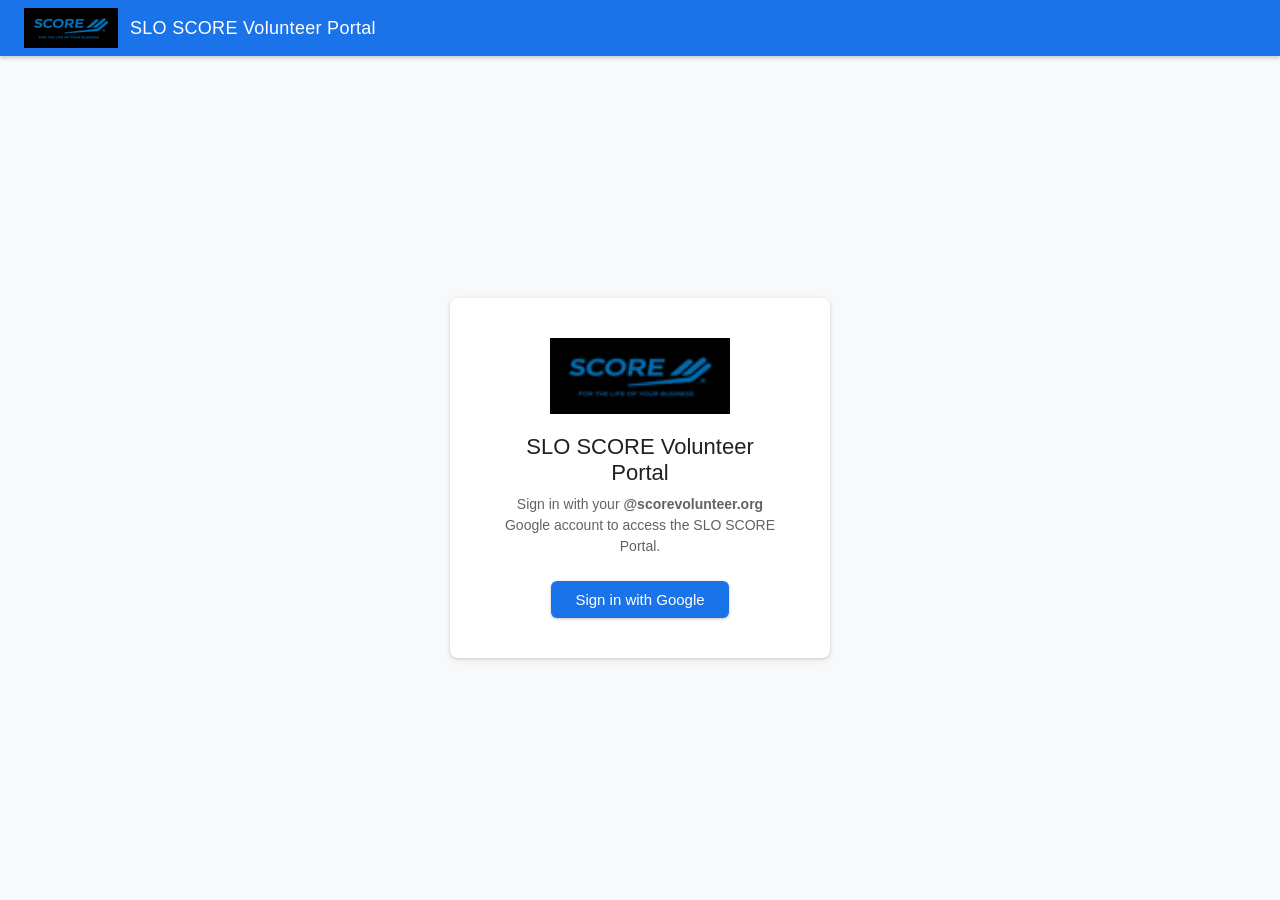
<file: index.html>
<!DOCTYPE html>
<html lang="en">
<head>
  <meta charset="UTF-8" />
  <meta name="viewport" content="width=device-width, initial-scale=1.0" />
  <title>SLO SCORE Volunteer Portal</title>
  <link rel="stylesheet" href="css/styles.css" />
</head>
<body>

  <!-- ── HEADER ──────────────────────────────────────────────────────────── -->
  <header>
    <div class="header-left" style="display:flex;flex-direction:row;align-items:center;gap:12px;">
      <img src="images/SCORE_Logo_94x40.png" alt="SCORE Logo" class="header-logo" />
      <h1>SLO SCORE Volunteer Portal</h1>
    </div>
    <div class="header-right" id="app-header-controls" style="display:none">
      <span id="user-email"></span>
      <button id="refresh-btn">Refresh</button>
      <button id="signout-btn">Sign Out</button>
    </div>
  </header>

  <!-- ── ACCESS DENIED SCREEN ───────────────────────────────────────────── -->
  <div id="access-denied-screen" class="hidden">
    <div class="login-card">
      <img src="images/SCORE_Logo_94x40.png" alt="SCORE Logo" class="login-logo" />
      <h2>Access Denied</h2>
      <p>Sorry, you do not have access to this website.</p>
    </div>
  </div>

  <!-- ── LOGIN SCREEN ────────────────────────────────────────────────────── -->
  <div id="login-screen">
    <div class="login-card">
      <img src="images/SCORE_Logo_94x40.png" alt="SCORE Logo" class="login-logo" />
      <h2>SLO SCORE Volunteer Portal</h2>
      <p>Sign in with your <strong>@scorevolunteer.org</strong> Google account to access the SLO SCORE Portal.</p>
      <button id="signin-btn">Sign in with Google</button>
    </div>
    <div id="auth-error" class="hidden"></div>
  </div>

  <!-- ── APP SCREEN ──────────────────────────────────────────────────────── -->
  <div id="app-screen" class="hidden">

    <!-- Tab bar -->
    <nav class="tab-bar">
      <button class="tab-btn active" data-tab="dashboard">My Dashboard</button>
      <button class="tab-btn" data-tab="clients">SCORE Clients</button>
      <button class="tab-btn" data-tab="mentor-calendar">Mentor Calendar</button>
      <button class="tab-btn" data-tab="mentor-info">Mentor Information</button>
      <button class="tab-btn" data-tab="client-meetings">Client Meetings</button>
      <button class="tab-btn hidden" data-tab="administration">Administration</button>
    </nav>

    <!-- ── TAB: DASHBOARD ─────────────────────────────────────────────── -->
    <div class="tab-panel" data-tab="dashboard">

      <div id="dashboard-error" class="hidden data-error-msg"></div>

      <div id="dashboard-loading">
        <div class="spinner"></div>
        <span>Loading dashboard…</span>
      </div>

      <div id="dashboard-content" class="hidden">

        <section class="dashboard-section">
          <h2>Upcoming Score Meetings</h2>
          <table class="dashboard-table">
            <thead>
              <tr><th>Date</th><th>Time</th><th>Subject</th><th>Invitees</th></tr>
            </thead>
            <tbody id="dashboard-meetings-body"></tbody>
          </table>
        </section>

        <section class="dashboard-section">
          <h2>My Lead Mentor Clients</h2>
          <table class="dashboard-table">
            <thead>
              <tr><th>Name</th><th>Email</th><th>Date Submitted</th><th></th></tr>
            </thead>
            <tbody id="dashboard-clients-body"></tbody>
          </table>
        </section>

        <section class="dashboard-section">
          <h2>Weeks Marked Unavailable</h2>
          <ul id="dashboard-unavailable-list" class="dashboard-unavail-list"></ul>
        </section>

      </div>

    </div>

    <!-- ── TAB: SCORE CLIENTS ─────────────────────────────────────────── -->
    <div class="tab-panel hidden" data-tab="clients">

      <div class="toolbar">
        <div id="filter-bar"></div>
        <div id="add-client-controls" class="hidden">
          <button id="add-client-btn">Add Client</button>
          <button id="commit-client-btn" class="hidden">✓</button>
          <button id="cancel-client-btn" class="hidden">✗</button>
        </div>
      </div>

      <div id="data-error" class="hidden"></div>

      <div id="loading" class="hidden">
        <div class="spinner"></div>
        <span>Loading client data…</span>
      </div>

      <div id="table-wrap" class="hidden">
        <div class="table-meta">
          <span id="row-count"></span>
        </div>
        <table id="data-table"></table>
      </div>

    </div>

    <!-- ── TAB: MENTOR INFORMATION ───────────────────────────────────── -->
    <div class="tab-panel hidden" data-tab="mentor-info">

      <!-- Sticky search header -->
      <div class="mi-sticky-header">
        <div class="mi-search-wrap">
          <span class="mi-search-icon">🔍</span>
          <input type="text" id="mentor-info-search"
            placeholder="Start typing a name or text from the mentor bios to search"
            class="mi-search-input" />
        </div>
        <div class="mi-toolbar">
          <span id="mentor-info-count" class="mi-count"></span>
        </div>
      </div>

      <div id="mentor-info-error" class="hidden data-error-msg"></div>

      <div id="mentor-info-loading" class="hidden">
        <div class="spinner"></div>
        <span>Loading mentor information…</span>
      </div>

      <div id="mentor-info-grid" class="mi-grid"></div>

    </div>

<!-- ── TAB: CLIENT MEETINGS ───────────────────────────────────────── -->
    <div class="tab-panel hidden" data-tab="client-meetings">

      <div id="cm-error" class="hidden data-error-msg"></div>

      <div id="cm-loading" class="hidden">
        <div class="spinner"></div>
        <span>Loading client meetings…</span>
      </div>

      <div id="cm-table-wrap" class="hidden">
        <table id="cm-table"></table>
      </div>

    </div>

    <!-- ── TAB: MENTOR CALENDAR ───────────────────────────────────────── -->
    <div class="tab-panel hidden" data-tab="mentor-calendar">

      <div id="mentor-error" class="hidden data-error-msg"></div>

      <div id="mentor-loading">
        <div class="spinner"></div>
        <span>Loading mentor data…</span>
      </div>

      <div id="mentor-table-wrap" class="hidden">
        <table id="mentor-table"></table>
      </div>

    </div>

    <!-- ── TAB: ADMINISTRATION ────────────────────────────────────────── -->
    <div class="tab-panel hidden" data-tab="administration">

      <div id="admin-error" class="hidden data-error-msg"></div>

      <div id="admin-loading" class="hidden">
        <div class="spinner"></div>
        <span>Loading administration data…</span>
      </div>

      <div id="admin-content" class="hidden">

        <section class="admin-section">
          <div class="admin-section-header">
            <h2 class="admin-section-title">Mentor</h2>
            <div class="mi-search-wrap">
              <span class="mi-search-icon">🔍</span>
              <input type="text" id="admin-mentor-search"
                placeholder="Search by name, email, or phone"
                class="mi-search-input" />
            </div>
            <span id="admin-mentor-count" class="mi-count"></span>
          </div>
          <div id="admin-mentor-list" class="admin-mentor-list"></div>
        </section>

        <section class="admin-section admin-section-client">
          <div class="admin-section-header">
            <h2 class="admin-section-title">Client</h2>
            <div class="mi-search-wrap">
              <span class="mi-search-icon">🔍</span>
              <input type="text" id="admin-client-search"
                placeholder="Search by name, email, or phone"
                class="mi-search-input" />
            </div>
            <span id="admin-client-count" class="mi-count"></span>
          </div>
          <div id="admin-client-list" class="admin-mentor-list"></div>
        </section>

      </div>

    </div>

  </div>

  <!-- ── SCRIPTS ─────────────────────────────────────────────────────────── -->
  <script src="js/auth.js"></script>
  <script src="js/sheets.js"></script>
  <script src="js/table.js"></script>
  <script src="js/mentor.js"></script>
  <script src="js/mentor-info.js"></script>
  <script src="js/client-meetings.js"></script>
  <script src="js/dashboard.js"></script>
  <script src="js/admin.js"></script>
  <script src="js/app.js"></script>
  <script src="https://accounts.google.com/gsi/client" onload="initApp()" async defer></script>

  <script>
    // Show header controls once app screen is visible
    const appScreen = document.getElementById('app-screen');
    const headerControls = document.getElementById('app-header-controls');
    const observer = new MutationObserver(() => {
      headerControls.style.display = appScreen.classList.contains('hidden') ? 'none' : 'flex';
    });
    observer.observe(appScreen, { attributes: true, attributeFilter: ['class'] });
  </script>

</body>
</html>
</file>
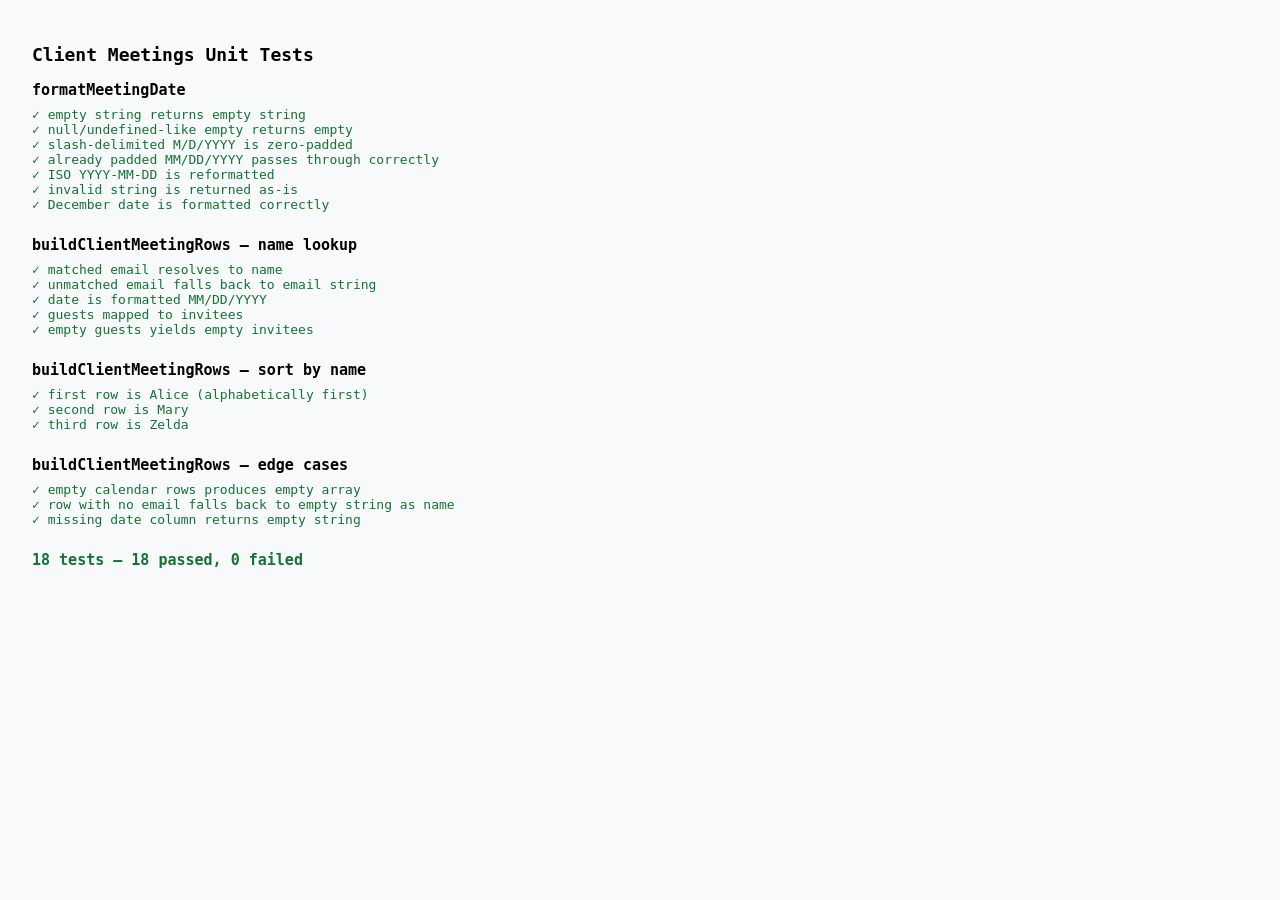
<file: tests/client-meetings.test.html>
<!DOCTYPE html>
<html lang="en">
<head>
  <meta charset="UTF-8" />
  <title>Client Meetings — Unit Tests</title>
  <style>
    body { font-family: monospace; padding: 24px; background: #f8f9fa; }
    h1 { font-size: 18px; margin-bottom: 16px; }
    .suite { margin-bottom: 24px; }
    .suite-name { font-weight: bold; font-size: 15px; margin-bottom: 8px; }
    .pass { color: #137333; }
    .fail { color: #d93025; }
    .summary { margin-top: 24px; font-size: 15px; font-weight: bold; }
  </style>
</head>
<body>
<h1>Client Meetings Unit Tests</h1>
<div id="results"></div>

<script>
// ─── INLINE COPIES OF PURE FUNCTIONS UNDER TEST ───────────────────────────────

function formatMeetingDate(value) {
  if (!value) return '';
  const d = new Date(value);
  if (isNaN(d.getTime())) return value;
  const mm = String(d.getMonth() + 1).padStart(2, '0');
  const dd = String(d.getDate()).padStart(2, '0');
  const yyyy = d.getFullYear();
  return `${mm}/${dd}/${yyyy}`;
}

function buildClientMeetingRows(calendarRows, calendarHeaders, nameByEmail) {
  const emailHeader   = calendarHeaders.find(h => h.toLowerCase().trim() === 'email');
  const dateHeader    = calendarHeaders.find(h => h.toLowerCase().trim() === 'date');
  const timeHeader    = calendarHeaders.find(h => h.toLowerCase().trim() === 'time');
  const subjectHeader = calendarHeaders.find(h => h.toLowerCase().trim() === 'subject');
  const guestsHeader  = calendarHeaders.find(h => h.toLowerCase().trim() === 'guests');

  const rows = calendarRows.map(row => {
    const email = emailHeader ? (row[emailHeader] || '').toLowerCase().trim() : '';
    return {
      name:     nameByEmail[email] || email,
      date:     formatMeetingDate(dateHeader    ? row[dateHeader]    : ''),
      time:     timeHeader    ? (row[timeHeader]    || '') : '',
      subject:  subjectHeader ? (row[subjectHeader] || '') : '',
      invitees: guestsHeader  ? (row[guestsHeader]  || '') : ''
    };
  });

  rows.sort((a, b) => a.name.localeCompare(b.name));
  return rows;
}

// ─── MINIMAL TEST HARNESS ─────────────────────────────────────────────────────
let passed = 0;
let failed = 0;
const results = document.getElementById('results');

function suite(name, fn) {
  const div = document.createElement('div');
  div.className = 'suite';
  const title = document.createElement('div');
  title.className = 'suite-name';
  title.textContent = name;
  div.appendChild(title);
  const container = { el: div };
  fn(container);
  results.appendChild(div);
}

function test(ctx, label, actual, expected) {
  const ok = JSON.stringify(actual) === JSON.stringify(expected);
  const line = document.createElement('div');
  line.className = ok ? 'pass' : 'fail';
  line.textContent = (ok ? '✓ ' : '✗ ') + label +
    (ok ? '' : `\n  expected: ${JSON.stringify(expected)}\n  got:      ${JSON.stringify(actual)}`);
  ctx.el.appendChild(line);
  ok ? passed++ : failed++;
}

// ─── SUITE: formatMeetingDate ─────────────────────────────────────────────────
suite('formatMeetingDate', ctx => {
  test(ctx, 'empty string returns empty string',
    formatMeetingDate(''), '');

  test(ctx, 'null/undefined-like empty returns empty',
    formatMeetingDate(null), '');

  test(ctx, 'slash-delimited M/D/YYYY is zero-padded',
    formatMeetingDate('5/7/2026'), '05/07/2026');

  test(ctx, 'already padded MM/DD/YYYY passes through correctly',
    formatMeetingDate('05/31/2026'), '05/31/2026');

  test(ctx, 'ISO YYYY-MM-DD is reformatted',
    formatMeetingDate('2026-06-07'), '06/07/2026');

  test(ctx, 'invalid string is returned as-is',
    formatMeetingDate('not a date'), 'not a date');

  test(ctx, 'December date is formatted correctly',
    formatMeetingDate('12/31/2026'), '12/31/2026');
});

// ─── SUITE: buildClientMeetingRows — name lookup ──────────────────────────────
suite('buildClientMeetingRows — name lookup', ctx => {
  const headers = ['Email', 'Date', 'Time', 'Subject', 'Guests'];
  const nameByEmail = { 'alice@example.com': 'Alice Smith', 'bob@example.com': 'Bob Jones' };

  const rows = buildClientMeetingRows([
    { Email: 'alice@example.com', Date: '6/1/2026', Time: '10:00 AM', Subject: 'Q2 Review', Guests: 'guest1@x.com' },
    { Email: 'UNKNOWN@example.com', Date: '6/2/2026', Time: '11:00 AM', Subject: 'Intro', Guests: '' }
  ], headers, nameByEmail);

  test(ctx, 'matched email resolves to name',
    rows.find(r => r.subject === 'Q2 Review').name, 'Alice Smith');

  test(ctx, 'unmatched email falls back to email string',
    rows.find(r => r.subject === 'Intro').name, 'unknown@example.com');

  test(ctx, 'date is formatted MM/DD/YYYY',
    rows.find(r => r.subject === 'Q2 Review').date, '06/01/2026');

  test(ctx, 'guests mapped to invitees',
    rows.find(r => r.subject === 'Q2 Review').invitees, 'guest1@x.com');

  test(ctx, 'empty guests yields empty invitees',
    rows.find(r => r.subject === 'Intro').invitees, '');
});

// ─── SUITE: buildClientMeetingRows — sorting ──────────────────────────────────
suite('buildClientMeetingRows — sort by name', ctx => {
  const headers = ['Email', 'Date', 'Time', 'Subject', 'Guests'];
  const nameByEmail = {
    'z@example.com': 'Zelda',
    'a@example.com': 'Alice',
    'm@example.com': 'Mary'
  };

  const rows = buildClientMeetingRows([
    { Email: 'z@example.com', Date: '', Time: '', Subject: '', Guests: '' },
    { Email: 'a@example.com', Date: '', Time: '', Subject: '', Guests: '' },
    { Email: 'm@example.com', Date: '', Time: '', Subject: '', Guests: '' }
  ], headers, nameByEmail);

  test(ctx, 'first row is Alice (alphabetically first)',
    rows[0].name, 'Alice');

  test(ctx, 'second row is Mary',
    rows[1].name, 'Mary');

  test(ctx, 'third row is Zelda',
    rows[2].name, 'Zelda');
});

// ─── SUITE: buildClientMeetingRows — empty input ──────────────────────────────
suite('buildClientMeetingRows — edge cases', ctx => {
  test(ctx, 'empty calendar rows produces empty array',
    buildClientMeetingRows([], ['Email', 'Date', 'Time', 'Subject', 'Guests'], {}), []);

  const headers = ['Email', 'Date', 'Time', 'Subject', 'Guests'];
  const rows = buildClientMeetingRows([
    { Email: '', Date: '', Time: '', Subject: '', Guests: '' }
  ], headers, {});

  test(ctx, 'row with no email falls back to empty string as name',
    rows[0].name, '');

  test(ctx, 'missing date column returns empty string',
    buildClientMeetingRows(
      [{ Email: 'x@y.com' }],
      ['Email'],
      {}
    )[0].date, '');
});

// ─── SUMMARY ──────────────────────────────────────────────────────────────────
const summary = document.createElement('div');
summary.className = 'summary';
summary.style.color = failed === 0 ? '#137333' : '#d93025';
summary.textContent = `${passed + failed} tests — ${passed} passed, ${failed} failed`;
results.appendChild(summary);
</script>
</body>
</html>
</file>
<file: css/styles.css>
/* ─── RESET & BASE ─────────────────────────────────────────────────────────── */
*, *::before, *::after { box-sizing: border-box; margin: 0; padding: 0; }

body {
  font-family: 'Google Sans', Roboto, Arial, sans-serif;
  font-size: 16px;
  background: #f8f9fa;
  color: #202124;
  min-height: 100vh;
}

.hidden { display: none !important; }

/* ─── HEADER ───────────────────────────────────────────────────────────────── */
header {
  background: #1a73e8;
  color: #fff;
  padding: 0 24px;
  height: 56px;
  display: flex;
  align-items: center;
  justify-content: space-between;
  box-shadow: 0 2px 4px rgba(0,0,0,.2);
  position: sticky;
  top: 0;
  z-index: 100;
}

header h1 {
  font-size: 18px;
  font-weight: 500;
  letter-spacing: .3px;
  white-space: nowrap;
  margin: 0;
}

.header-left {
  display: flex;
  flex-direction: row;
  align-items: center;
  gap: 12px;
}

.header-logo {
  height: 40px;
  width: 94px;
  object-fit: contain;
  flex-shrink: 0;
}

.header-right {
  display: flex;
  align-items: center;
  gap: 12px;
}

#user-email {
  font-size: 13px;
  opacity: .9;
}

/* ─── BUTTONS ──────────────────────────────────────────────────────────────── */
button {
  cursor: pointer;
  border: none;
  border-radius: 4px;
  font-size: 14px;
  font-family: inherit;
  padding: 8px 16px;
  transition: background .15s, box-shadow .15s;
}

#signin-btn {
  background: #1a73e8;
  color: #fff;
  font-size: 15px;
  padding: 10px 24px;
  border-radius: 6px;
  box-shadow: 0 1px 3px rgba(0,0,0,.25);
}

#signin-btn:hover { background: #1558b0; box-shadow: 0 2px 6px rgba(0,0,0,.3); }

#signout-btn {
  background: rgba(255,255,255,.15);
  color: #fff;
  border: 1px solid rgba(255,255,255,.4);
  font-size: 13px;
  padding: 6px 14px;
}
#signout-btn:hover { background: rgba(255,255,255,.25); }

#refresh-btn {
  background: #fff;
  color: #1a73e8;
  border: 1px solid #dadce0;
  font-size: 13px;
  padding: 6px 14px;
}
#refresh-btn:hover { background: #e8f0fe; }

#clear-filters {
  background: #fff;
  color: #5f6368;
  border: 1px solid #dadce0;
  font-size: 13px;
  padding: 6px 14px;
  align-self: flex-end;
  white-space: nowrap;
}
#clear-filters:hover { background: #f1f3f4; }

#add-client-controls {
  display: flex;
  gap: 8px;
  align-items: center;
}

#add-client-btn {
  background: #2CF282;
  color: #202124;
  font-size: 13px;
  padding: 6px 14px;
}
#add-client-btn:hover { background: #1fd970; }

#commit-client-btn {
  background: #137333;
  color: #fff;
  font-size: 15px;
  font-weight: 700;
  padding: 4px 10px;
}
#commit-client-btn:hover:not(:disabled) { background: #0d5226; }

#cancel-client-btn {
  background: #e53935;
  color: #fff;
  font-size: 15px;
  font-weight: 700;
  padding: 4px 10px;
}
#cancel-client-btn:hover:not(:disabled) { background: #b71c1c; }

#commit-client-btn:disabled,
#cancel-client-btn:disabled { opacity: 0.6; cursor: wait; }

/* ─── ADD CLIENT EDITABLE ROW ──────────────────────────────────────────────── */
.new-client-row td {
  background: #e8f0fe;
  padding: 4px;
}

.new-client-input {
  width: 100%;
  box-sizing: border-box;
  border: 1px solid #dadce0;
  border-radius: 4px;
  padding: 4px 6px;
  font-size: 13px;
  font-family: inherit;
}

.new-client-input:focus {
  outline: none;
  border-color: #1a73e8;
  box-shadow: 0 0 0 2px rgba(26,115,232,.2);
}

.new-client-input.input-error {
  border-color: #d93025;
  background: #fce8e6;
}

/* ─── LOGIN SCREEN ─────────────────────────────────────────────────────────── */
#login-screen {
  display: flex;
  flex-direction: column;
  align-items: center;
  justify-content: center;
  min-height: calc(100vh - 56px);
  gap: 16px;
}

.login-card {
  background: #fff;
  border-radius: 8px;
  box-shadow: 0 1px 3px rgba(0,0,0,.12), 0 2px 8px rgba(0,0,0,.08);
  padding: 40px 48px;
  text-align: center;
  max-width: 380px;
  width: 90%;
}

.login-logo {
  width: 180px;
  height: auto;
  object-fit: contain;
  margin-bottom: 16px;
}

.login-card h2 {
  font-size: 22px;
  font-weight: 500;
  margin-bottom: 8px;
}

.login-card p {
  color: #5f6368;
  margin-bottom: 24px;
  font-size: 14px;
  line-height: 1.5;
}

#auth-error {
  color: #c5221f;
  font-size: 13px;
  max-width: 380px;
  width: 90%;
  text-align: center;
  background: #fce8e6;
  border-radius: 4px;
  padding: 8px 12px;
}

/* ─── APP SCREEN ───────────────────────────────────────────────────────────── */
#app-screen {
  display: flex;
  flex-direction: column;
  height: calc(100vh - 56px);
}

/* ─── TAB BAR ──────────────────────────────────────────────────────────────── */
.tab-bar {
  display: flex;
  background: #fff;
  border-bottom: 2px solid #e0e0e0;
  padding: 0 24px;
  gap: 0;
  flex-shrink: 0;
}

.tab-btn {
  background: none;
  border: 1px solid transparent;
  border-radius: 4px 4px 0 0;
  color: #aaa;
  font-size: 22px;
  font-weight: 500;
  padding: 10px 20px;
  margin-bottom: -2px;
  cursor: pointer;
  transition: color .15s, background .15s;
  white-space: nowrap;
}

.tab-btn:hover { color: #666; }

.tab-btn.active {
  background: #F0ED2D;
  color: #202124;
  border-color: #ccc;
  border-bottom-color: #F0ED2D;
}

/* ─── TAB PANELS ───────────────────────────────────────────────────────────── */
.tab-panel {
  display: flex;
  flex-direction: column;
  flex: 1;
  overflow: hidden;
}

.tab-panel[data-tab="mentor-info"],
.tab-panel[data-tab="administration"] {
  overflow-y: auto;
  overflow-x: hidden;
}

/* ─── TOOLBAR ──────────────────────────────────────────────────────────────── */
.toolbar {
  background: #fff;
  border-bottom: 1px solid #e0e0e0;
  padding: 12px 24px;
  display: flex;
  align-items: flex-end;
  gap: 8px;
  flex-wrap: wrap;
}

/* ─── FILTER BAR ───────────────────────────────────────────────────────────── */
#filter-bar {
  display: flex;
  gap: 12px;
  flex-wrap: wrap;
  align-items: flex-end;
  flex: 1;
}

.filter-group {
  display: flex;
  flex-direction: column;
  gap: 4px;
}

.filter-group label {
  font-size: 11px;
  color: #30525C;
  text-transform: uppercase;
  letter-spacing: .4px;
  font-weight: 500;
}

.filter-group input {
  border: 1px solid #30525C;
  border-radius: 4px;
  padding: 6px 10px;
  font-size: 13px;
  font-family: inherit;
  color: #30525C;
  width: 160px;
  outline: none;
  transition: border-color .15s, box-shadow .15s;
}

.filter-group input:focus {
  border-color: #30525C;
  box-shadow: 0 0 0 2px rgba(48,82,92,.2);
}

/* ─── TABLE AREA ───────────────────────────────────────────────────────────── */
#table-wrap {
  flex: 1;
  overflow: auto;
  padding: 0 24px 16px;
}

.table-meta {
  display: flex;
  justify-content: center;
  font-size: 18px;
  color: #090201;
  font-weight: bold;
  padding-top: 8px;
  margin-bottom: 8px;
}

#data-table {
  width: 100%;
  border-collapse: collapse;
  background: #fff;
  box-shadow: 0 1px 3px rgba(0,0,0,.1);
  font-size: 15px;
}

#data-table thead th {
  background: #1a73e8;
  color: #fff;
  padding: 10px 12px;
  text-align: left;
  font-weight: 500;
  font-size: 18px;
  white-space: normal;
  position: sticky;
  top: 0;
  z-index: 10;
}

#data-table thead th:first-child { border-radius: 6px 0 0 0; }
#data-table thead th:last-child  { border-radius: 0 6px 0 0; }

#data-table tbody td {
  padding: 8px 12px;
  border-bottom: 1px solid #f1f3f4;
  vertical-align: top;
  white-space: nowrap;
  max-width: 260px;
  overflow: hidden;
  text-overflow: ellipsis;
}

.row-even { background: #fff; }
.row-odd  { background: #f8f9fa; }

#data-table tbody tr:hover { background: #e8f0fe; }

/* Read-more cells (Client Request, Response) */
#data-table tbody td.cell-expandable {
  white-space: normal;
  overflow: visible;
  text-overflow: unset;
  max-width: 260px;
  min-width: 160px;
}

.cell-expandable .cell-text {
  display: -webkit-box;
  -webkit-line-clamp: 2;
  -webkit-box-orient: vertical;
  overflow: hidden;
}

#data-table tbody td.cell-expandable.expanded .cell-text {
  display: block;
  overflow: visible;
  -webkit-line-clamp: unset;
}

/* Get Mentor button (Administration > Clients tab) */
.get-mentor-btn {
  background: #4A3FDE;
  color: #fff;
  border: none;
  border-radius: 4px;
  font-size: 13px;
  font-weight: 600;
  padding: 4px 10px;
  cursor: pointer;
  flex-shrink: 0;
}

.get-mentor-btn:hover { background: #3a30c0; }
.get-mentor-btn:disabled { opacity: 0.6; cursor: wait; }

.get-mentor-error {
  display: block;
  margin-top: 5px;
  font-size: 11px;
  color: #c5221f;
  word-break: break-word;
}

@keyframes flash {
  0%, 100% { opacity: 1; }
  50%       { opacity: 0.2; }
}

.flashing {
  animation: flash 0.8s ease-in-out infinite;
}

.read-more-btn {
  display: inline-block;
  margin-top: 4px;
  font-size: 11px;
  color: #09A1A1;
  cursor: pointer;
  background: none;
  border: none;
  padding: 0;
  font-family: inherit;
}

.read-more-btn:hover {
  text-decoration: underline;
}

.no-results {
  text-align: center;
  color: #5f6368;
  padding: 32px !important;
}

/* ─── LOADING & ERRORS ─────────────────────────────────────────────────────── */
#loading {
  display: flex;
  align-items: center;
  justify-content: center;
  flex: 1;
  flex-direction: column;
  gap: 16px;
  color: #5f6368;
}

.spinner {
  width: 36px;
  height: 36px;
  border: 3px solid #dadce0;
  border-top-color: #1a73e8;
  border-radius: 50%;
  animation: spin .8s linear infinite;
}

@keyframes spin { to { transform: rotate(360deg); } }

#data-error {
  background: #fce8e6;
  color: #c5221f;
  border-radius: 4px;
  padding: 10px 16px;
  margin: 16px 24px 0;
  font-size: 13px;
}

/* ─── MENTOR INFORMATION TAB ───────────────────────────────────────────────── */

/* Sticky search header */
.mi-sticky-header {
  position: sticky;
  top: 0;
  z-index: 20;
  background: #f8f9fa;
  padding-top: 16px;
}

/* Search bar */
.mi-search-wrap {
  display: flex;
  align-items: center;
  gap: 12px;
  background: #fff;
  border: 1px solid #dadce0;
  border-radius: 6px;
  padding: 13px 20px;
  margin: 0 24px;
  box-shadow: 0 1px 4px rgba(0,0,0,.06);
}

.mi-search-icon { font-size: 18px; color: #9aa0a6; flex-shrink: 0; }

.mi-search-input {
  flex: 1;
  border: none;
  outline: none;
  font-size: 16px;
  font-family: inherit;
  color: #202124;
  background: transparent;
}

.mi-search-input::placeholder { color: #b0b8c1; }

/* Toolbar */
.mi-toolbar {
  display: flex;
  align-items: center;
  padding: 10px 24px 4px;
}

.mi-count {
  font-size: 13px;
  color: #5f6368;
}

/* Card grid */
.mi-grid {
  display: grid;
  grid-template-columns: repeat(4, 1fr);
  gap: 16px;
  padding: 12px 24px 24px;
  box-sizing: border-box;
  width: 100%;
}

.mi-no-results {
  grid-column: 1 / -1;
  text-align: center;
  color: #5f6368;
  padding: 40px;
}

/* Card */
.mi-card {
  background: #fff;
  border: 1px solid #e0e0e0;
  border-radius: 8px;
  padding: 16px;
  display: flex;
  flex-direction: column;
  gap: 8px;
  box-shadow: 0 1px 3px rgba(0,0,0,.08);
  font-size: 13px;
  min-width: 0; /* allow grid item to shrink below content size */
  word-wrap: break-word;
  overflow-wrap: break-word;
}

/* Name row */
.mi-name-row {
  display: flex;
  align-items: center;
  flex-wrap: wrap;
  gap: 6px;
}

.mi-name {
  font-weight: 700;
  font-size: 20px;
  color: #202124;
}

/* Badges */
.mi-badge {
  font-size: 17px;
  font-weight: 700;
  padding: 2px 7px;
  border-radius: 4px;
  letter-spacing: .4px;
  white-space: nowrap;
}

.mi-badge-status {
  background: #e6f4ea;
  color: #1e7e34;
}

.mi-badge-role {
  background: #e8eaf6;
  color: #3949ab;
}

/* Engage link */
.mi-engage-link {
  color: #09A1A1;
  font-size: 13px;
  font-weight: 500;
  text-decoration: underline;
  display: inline-block;
}

.mi-engage-link::after { content: ' ↗'; font-size: 11px; }

/* Bio */
.mi-bio-wrap { display: flex; flex-direction: column; gap: 2px; }

.mi-bio {
  color: #3c4043;
  font-size: 17px;
  line-height: 1.5;
  display: -webkit-box;
  -webkit-line-clamp: 3;
  -webkit-box-orient: vertical;
  overflow: hidden;
  margin: 0;
}

.mi-bio.mi-bio-expanded {
  display: block;
  overflow: visible;
}

/* Contact */
.mi-contact { display: flex; flex-direction: column; gap: 4px; }

.mi-contact-link {
  color: #1a73e8;
  text-decoration: none;
  font-size: 17px;
  word-break: break-all;
}

.mi-contact-link:hover { text-decoration: underline; }

/* Tag sections */
.mi-tag-section { display: flex; flex-direction: column; gap: 4px; }

.mi-tag-label {
  font-size: 10px;
  font-weight: 700;
  letter-spacing: .6px;
  color: #5f6368;
}

.mi-tags { display: flex; flex-wrap: wrap; gap: 4px; }

.mi-tag {
  font-size: 17px;
  padding: 3px 8px;
  border-radius: 12px;
  white-space: normal;
  word-break: break-word;
}

.mi-tag-skill       { background: #e0f2f1; color: #00695c; }
.mi-tag-experience  { background: #ede7f6; color: #4527a0; }
.mi-tag-industry    { background: #fff8e1; color: #e65100; }

/* Mentor Engage section */
.mi-engage-section {
  display: flex;
  flex-direction: column;
  gap: 4px;
  border: 2px solid #E4D33A;
  border-radius: 8px;
  padding: 8px 10px;
  margin-top: 4px;
}

.mi-engage-item {
  font-size: 13px;
  line-height: 1.4;
}

.mi-engage-item-label {
  font-weight: 600;
  color: #5f6368;
}

.mi-engage-item-value {
  color: #202124;
}

/* Loading */
#mentor-info-loading {
  display: flex;
  align-items: center;
  justify-content: center;
  flex: 1;
  flex-direction: column;
  gap: 16px;
  color: #5f6368;
  padding: 40px;
}

/* Responsive card widths */
@media (max-width: 900px) { .mi-grid { grid-template-columns: repeat(2, 1fr); } }
@media (max-width: 500px) { .mi-grid { grid-template-columns: 1fr; } }

/* ─── MENTOR TABLE AREA ────────────────────────────────────────────────────── */
#mentor-loading {
  display: flex;
  align-items: center;
  justify-content: center;
  flex: 1;
  flex-direction: column;
  gap: 16px;
  color: #5f6368;
}

#cm-table-wrap {
  flex: 1;
  overflow: auto;
  padding: 0 24px 16px;
}

#cm-table {
  min-width: 100%;
  border-collapse: collapse;
  background: #fff;
  box-shadow: 0 1px 3px rgba(0,0,0,.1);
  font-size: 15px;
}

#cm-table thead th:first-child { border-radius: 6px 0 0 0; }
#cm-table thead th:last-child  { border-radius: 0 6px 0 0; }

#cm-table thead th {
  background: #1a73e8;
  color: #fff;
  padding: 10px 12px;
  text-align: left;
  font-weight: 500;
  font-size: 18px;
  white-space: normal;
  position: sticky;
  top: 0;
  z-index: 10;
}

#cm-table tbody td {
  padding: 8px 12px;
  border-bottom: 1px solid #f1f3f4;
  vertical-align: middle;
  white-space: nowrap;
}

#cm-table tbody tr:hover { background: #e8f0fe; }

#cm-table td.cm-invitees {
  white-space: normal;
  min-width: 180px;
}

#mentor-table-wrap {
  flex: 1;
  overflow: auto;
  padding: 0 24px 16px;
}

#mentor-table {
  min-width: 100%;
  border-collapse: collapse;
  background: #fff;
  box-shadow: 0 1px 3px rgba(0,0,0,.1);
  font-size: 15px;
}

#mentor-table thead th:first-child { border-radius: 6px 0 0 0; }
#mentor-table thead th:last-child  { border-radius: 0 6px 0 0; }

#mentor-table thead th {
  background: #1a73e8;
  color: #fff;
  padding: 10px 12px;
  text-align: left;
  font-weight: 500;
  font-size: 18px;
  white-space: normal;
  position: sticky;
  top: 0;
  z-index: 10;
}

#mentor-table tbody td {
  padding: 8px 12px;
  border-bottom: 1px solid #f1f3f4;
  vertical-align: middle;
  white-space: nowrap;
}

#mentor-table tbody tr:not([style*="EC3254"]):hover { background: #e8f0fe; }

.checkbox-cell {
  text-align: center;
}

.mentor-checkbox {
  width: 18px;
  height: 18px;
  cursor: pointer;
  accent-color: #1a73e8;
}

.mentor-checkbox:disabled {
  opacity: .5;
  cursor: wait;
}

.data-error-msg {
  background: #fce8e6;
  color: #c5221f;
  border-radius: 4px;
  padding: 10px 16px;
  margin: 16px 24px 0;
  font-size: 13px;
}

/* ─── MENTOR ASSIGNMENTS TABLE ─────────────────────────────────────────────── */
#ma-loading {
  display: flex;
  align-items: center;
  justify-content: center;
  flex: 1;
  flex-direction: column;
  gap: 16px;
  color: #5f6368;
}

#ma-table-wrap {
  flex: 1;
  overflow: auto;
  padding: 16px 24px;
}

#ma-table {
  width: 100%;
  border-collapse: collapse;
  background: #fff;
  box-shadow: 0 1px 3px rgba(0,0,0,.1);
  border-radius: 6px;
  overflow: hidden;
  font-size: 13px;
}

#ma-table thead th {
  background: #1a73e8;
  color: #fff;
  padding: 10px 12px;
  text-align: left;
  font-weight: 500;
  font-size: 16px;
  white-space: normal;
  position: sticky;
  top: 0;
  z-index: 10;
}

#ma-table tbody td {
  padding: 8px 12px;
  border-bottom: 1px solid #f1f3f4;
  vertical-align: top;
  white-space: nowrap;
  max-width: 300px;
  overflow: hidden;
  text-overflow: ellipsis;
}

#ma-table tbody tr:hover { background: #e8f0fe; }

/* ─── DASHBOARD ────────────────────────────────────────────────────────────── */
#dashboard-loading {
  display: flex;
  align-items: center;
  justify-content: center;
  flex: 1;
  gap: 16px;
  color: #5f6368;
}

.tab-panel[data-tab="dashboard"] {
  overflow-y: auto;
  overflow-x: hidden;
}

#dashboard-content {
  padding: 24px;
  display: flex;
  flex-direction: column;
  gap: 32px;
}

.dashboard-section h2 {
  font-size: 17px;
  font-weight: 600;
  color: #1a73e8;
  margin-bottom: 12px;
  padding-bottom: 6px;
  border-bottom: 2px solid #e0e0e0;
}

.dashboard-table {
  width: 100%;
  border-collapse: collapse;
  background: #fff;
  box-shadow: 0 1px 3px rgba(0,0,0,.1);
  font-size: 15px;
}

.dashboard-table thead th {
  background: #1a73e8;
  color: #fff;
  padding: 10px 12px;
  text-align: left;
  font-weight: 500;
  position: sticky;
  top: 0;
  z-index: 10;
}

.dashboard-table thead th:first-child { border-radius: 6px 0 0 0; }
.dashboard-table thead th:last-child  { border-radius: 0 6px 0 0; }

.dashboard-table tbody td {
  padding: 8px 12px;
  border-bottom: 1px solid #f1f3f4;
  vertical-align: top;
  white-space: nowrap;
}

.dashboard-table tbody tr:hover { background: #e8f0fe; }

.dashboard-unavail-list {
  list-style: none;
  display: flex;
  flex-wrap: wrap;
  gap: 8px;
  margin: 0;
  padding: 0;
}

.dashboard-unavail-list li {
  background: #fce8ec;
  color: #c0392b;
  border: 1px solid #f5c6cb;
  border-radius: 4px;
  padding: 4px 10px;
  font-size: 14px;
}

.assign-cic-btn {
  background: #1a73e8;
  color: #fff;
  border: none;
  border-radius: 4px;
  padding: 5px 10px;
  font-size: 13px;
  cursor: pointer;
  white-space: nowrap;
}

.assign-cic-btn:hover { background: #1558b0; }

.assign-cic-confirm-btn, .assign-cic-cancel-btn {
  border: none;
  border-radius: 4px;
  padding: 5px 10px;
  font-size: 13px;
  cursor: pointer;
  margin-right: 4px;
}

.assign-cic-confirm-btn { background: #e53935; color: #fff; }
.assign-cic-confirm-btn:hover { background: #b71c1c; }
.assign-cic-cancel-btn { background: #e0e0e0; color: #202124; }
.assign-cic-cancel-btn:hover { background: #bdbdbd; }

.assign-cic-status { font-size: 13px; color: #5f6368; }

.dashboard-unavail-list li.db-unavail-empty {
  background: none;
  border: none;
  color: #5f6368;
  font-size: 15px;
  padding: 0;
}

/* ─── ADMINISTRATION TAB ───────────────────────────────────────────────────── */
.admin-section {
  padding: 24px 24px 8px;
}

.admin-section-client {
  border-top: 1px solid #e0e0e0;
  margin-top: 8px;
  padding-top: 32px;
}

.admin-section-header {
  display: flex;
  align-items: center;
  gap: 16px;
  margin-bottom: 16px;
}

.admin-section-title {
  font-size: 17px;
  font-weight: 600;
  color: #1a73e8;
  margin: 0;
  white-space: nowrap;
}

.admin-section-header .mi-count {
  font-size: 17px;
  font-weight: 600;
  color: #1a73e8;
}

.admin-mentor-list {
  overflow-x: auto;
}

.admin-table {
  width: 100%;
  border-collapse: collapse;
  font-size: 16px;
}

.admin-table th {
  background: #f1f3f4;
  color: #3c4043;
  font-weight: 600;
  padding: 10px 12px;
  text-align: left;
  border-bottom: 2px solid #dadce0;
  white-space: nowrap;
}

.admin-table td {
  padding: 9px 12px;
  border-bottom: 1px solid #e8eaed;
  vertical-align: middle;
}

.admin-name-cell {
  display: flex;
  flex-direction: row;
  align-items: center;
  gap: 8px;
}

.admin-btn-group {
  display: flex;
  flex-direction: column;
  gap: 4px;
  flex-shrink: 0;
}

.admin-edit-btn {
  background: #2CF282;
  color: #202124;
  border: none;
  border-radius: 4px;
  font-size: 13px;
  font-weight: 600;
  padding: 4px 10px;
  cursor: pointer;
  flex-shrink: 0;
}
.admin-edit-btn:hover { background: #1fd970; }

.admin-reset-btn {
  background: #FFF01F;
  color: #202124;
  border: none;
  border-radius: 4px;
  font-size: 13px;
  font-weight: 600;
  padding: 4px 10px;
  cursor: pointer;
  flex-shrink: 0;
}
.admin-reset-btn:hover { background: #e6d800; }

.admin-confirm-btn,
.admin-cancel-btn {
  border: none;
  border-radius: 4px;
  font-size: 15px;
  font-weight: 700;
  padding: 4px 10px;
  cursor: pointer;
  flex-shrink: 0;
}
.admin-confirm-btn { background: #137333; color: #fff; }
.admin-confirm-btn:hover:not(:disabled) { background: #0d5226; }
.admin-cancel-btn  { background: #e53935; color: #fff; }
.admin-cancel-btn:hover:not(:disabled)  { background: #b71c1c; }
.admin-confirm-btn:disabled,
.admin-cancel-btn:disabled { opacity: 0.6; cursor: wait; }

.admin-edit-select,
.admin-edit-input {
  font-size: 14px;
  padding: 3px 6px;
  border: 1px solid #dadce0;
  border-radius: 4px;
  background: #fff;
  width: 100%;
  box-sizing: border-box;
}

.admin-response-cell {
  white-space: nowrap;
  overflow: hidden;
  text-overflow: ellipsis;
  max-width: 200px;
}

.admin-edit-textarea {
  font-size: 14px;
  padding: 3px 6px;
  border: 1px solid #dadce0;
  border-radius: 4px;
  background: #fff;
  width: 100%;
  box-sizing: border-box;
  resize: vertical;
  font-family: inherit;
}

.admin-edit-error {
  display: block;
  font-size: 12px;
  color: #e53935;
  margin-top: 4px;
}

/* ─── RESPONSIVE ───────────────────────────────────────────────────────────── */
@media (max-width: 600px) {
  header h1 { font-size: 15px; }
  .toolbar { padding: 10px 12px; }
  #table-wrap { padding: 0 12px 12px; }
  .filter-group input { width: 130px; }
  .tab-btn { padding: 10px 12px; font-size: 13px; }
}
</file>
